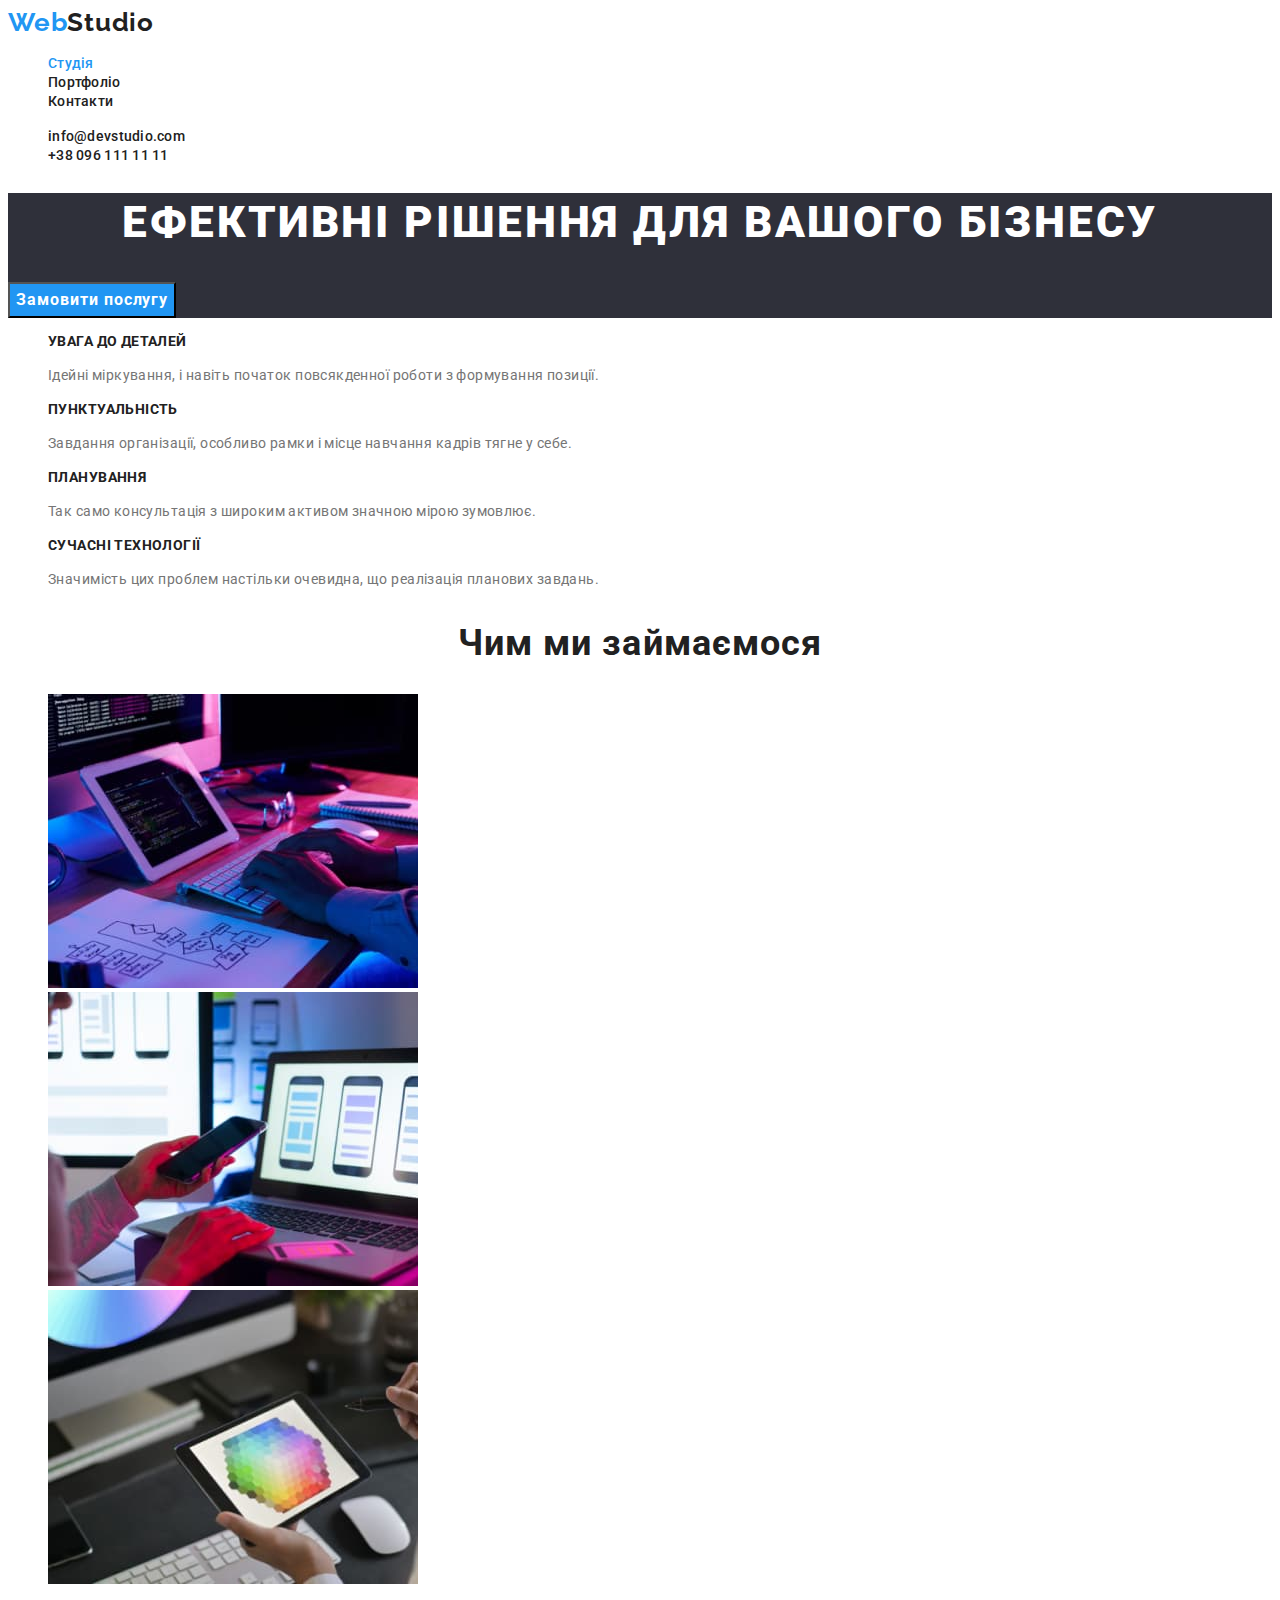
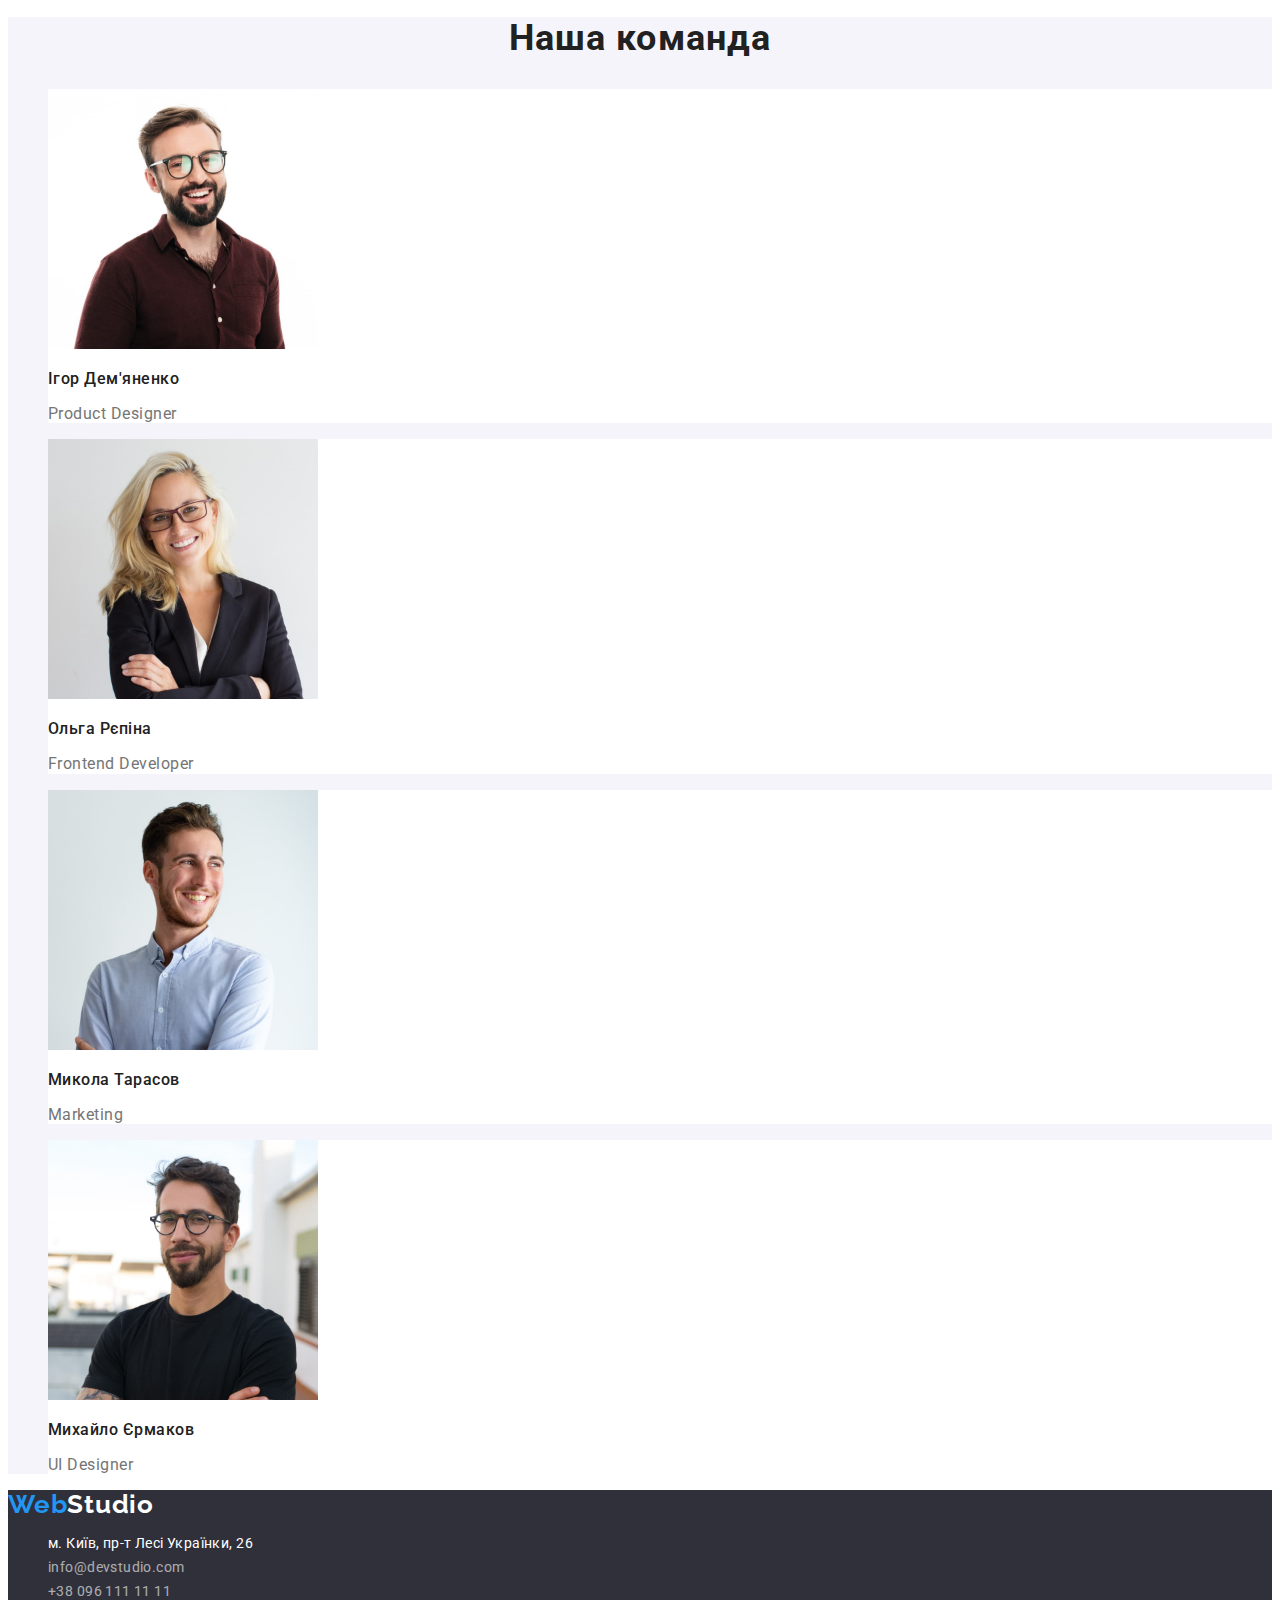
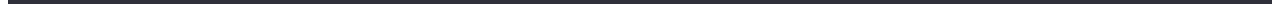
<file: index.html>
<!DOCTYPE html>
<html lang="uk">
  <head>
    <meta charset="UTF-8" />
    <meta http-equiv="X-UA-Compatible" content="IE=edge" />
    <meta name="viewport" content="width=device-width, initial-scale=1.0" />
    <title>Студія</title>
    <link rel="preconnect" href="https://fonts.googleapis.com" />
    <link rel="preconnect" href="https://fonts.gstatic.com" crossorigin />
    <link
      href="https://fonts.googleapis.com/css2?family=Raleway:wght@700&family=Roboto:wght@400;500;700;900&display=swap"
      rel="stylesheet"
    />
    <link rel="stylesheet" href="./css/styles.css" />
  </head>
  <body>
    <header class="page-header">
      <a class="logo link" href="./index.html"
        ><span class="logo-part">Web</span>Studio</a
      >
      <nav class="page-navigation">
        <ul class="menu list">
          <li>
            <a class="menu-link link current" href="./index.html">Студія</a>
          </li>
          <li>
            <a class="menu-link link" href="./portfolio.html">Портфоліо</a>
          </li>
          <li><a class="menu-link link" href="#contacts">Контакти</a></li>
        </ul>
      </nav>
      <ul class="list">
        <li>
          <a class="mail-link link" href="mailto:info@devstudio.com"
            >info@devstudio.com</a
          >
        </li>
        <li>
          <a class="phone-link link" href="tel:+380961111111"
            >+38 096 111 11 11</a
          >
        </li>
      </ul>
    </header>
    <main>
      <section class="hero">
        <h1 class="hero-title">Ефективні рішення для вашого бізнесу</h1>
        <button class="hero-button btn" type="button">Замовити послугу</button>
      </section>
      <section class="features">
        <h2 class="visually-hidden">Наші особливості</h2>
        <ul class="list">
          <li class="features-item">
            <h3 class="features-subtitle">Увага до деталей</h3>
            <p class="features-text">
              Ідейні міркування, і навіть початок повсякденної роботи з
              формування позиції.
            </p>
          </li>
          <li class="features-item">
            <h3 class="features-subtitle">Пунктуальність</h3>
            <p class="features-text">
              Завдання організації, особливо рамки і місце навчання кадрів тягне
              у себе.
            </p>
          </li>
          <li class="features-item">
            <h3 class="features-subtitle">Планування</h3>
            <p class="features-text">
              Так само консультація з широким активом значною мірою зумовлює.
            </p>
          </li>
          <li class="features-item">
            <h3 class="features-subtitle">Сучасні технології</h3>
            <p class="features-text">
              Значимість цих проблем настільки очевидна, що реалізація планових
              завдань.
            </p>
          </li>
        </ul>
      </section>
      <section class="work">
        <h2 class="section-title">Чим ми займаємося</h2>
        <ul class="list">
          <li class="work-item">
            <img
              class="img work-img"
              src="./images/images-index/box1.jpg"
              alt="верстка на ноутбуці"
              width="370"
              height="294"
            />
          </li>
          <li class="work-item">
            <img
              class="img work-img"
              src="./images/images-index/box2.jpg"
              alt="верстка на телефоні"
              width="370"
              height="294"
            />
          </li>
          <li class="work-item">
            <img
              class="img work-img"
              src="./images/images-index/box3.jpg"
              alt="графічний редактор"
              width="370"
              height="294"
            />
          </li>
        </ul>
      </section>
      <section class="team">
        <h2 class="section-title">Наша команда</h2>
        <ul class="list">
          <li class="team-item">
            <img
              class="img team-img"
              src="./images/images-index/photo-igor.jpg"
              alt="Ігор Дем'яненко фото"
              width="270"
              height="260"
            />
            <p class="team-name">Ігор Дем'яненко</p>
            <p class="team-place" lang="en">Product Designer</p>
          </li>
          <li class="team-item">
            <img
              class="img team-img"
              src="./images/images-index/photo-olga.jpg"
              alt="Ольга Рєпіна фото"
              width="270"
              height="260"
            />
            <p class="team-name">Ольга Рєпіна</p>
            <p class="team-place" lang="en">Frontend Developer</p>
          </li>
          <li class="team-item">
            <img
              class="img team-img"
              src="./images/images-index/photo-mykola.jpg"
              alt="Микола Тарасов фото"
              width="270"
              height="260"
            />
            <p class="team-name">Микола Тарасов</p>
            <p class="team-place" lang="en">Marketing</p>
          </li>
          <li class="team-item">
            <img
              class="img team-img"
              src="./images/images-index/photo-mychailo.jpg"
              alt="Михайло Єрмаков фото"
              width="270"
              height="260"
            />
            <p class="team-name">Михайло Єрмаков</p>
            <p class="team-place" lang="en">UI Designer</p>
          </li>
        </ul>
      </section>
    </main>
    <footer class="footer" id="contacts">
      <a class="logo link" href="./index.html"
        ><span class="logo-part-footer">Web</span>Studio</a
      >
      <address class="contacts">
        <ul class="list">
          <li>
            <a
              class="link contacts-address"
              href="https://goo.gl/maps/Pqn4MnMT374ScPbN7"
              target="_blank"
              rel="noopener noreferrer nofollow"
            >
              м. Київ, пр-т Лесі Українки, 26</a
            >
          </li>
          <li>
            <a class="link contacts-mail" href="mailto:info@devstudio.com"
              >info@devstudio.com</a
            >
          </li>
          <li>
            <a class="link contacts-phone" href="tel:+380961111111"
              >+38 096 111 11 11</a
            >
          </li>
        </ul>
      </address>
    </footer>
  </body>
</html>
</file>
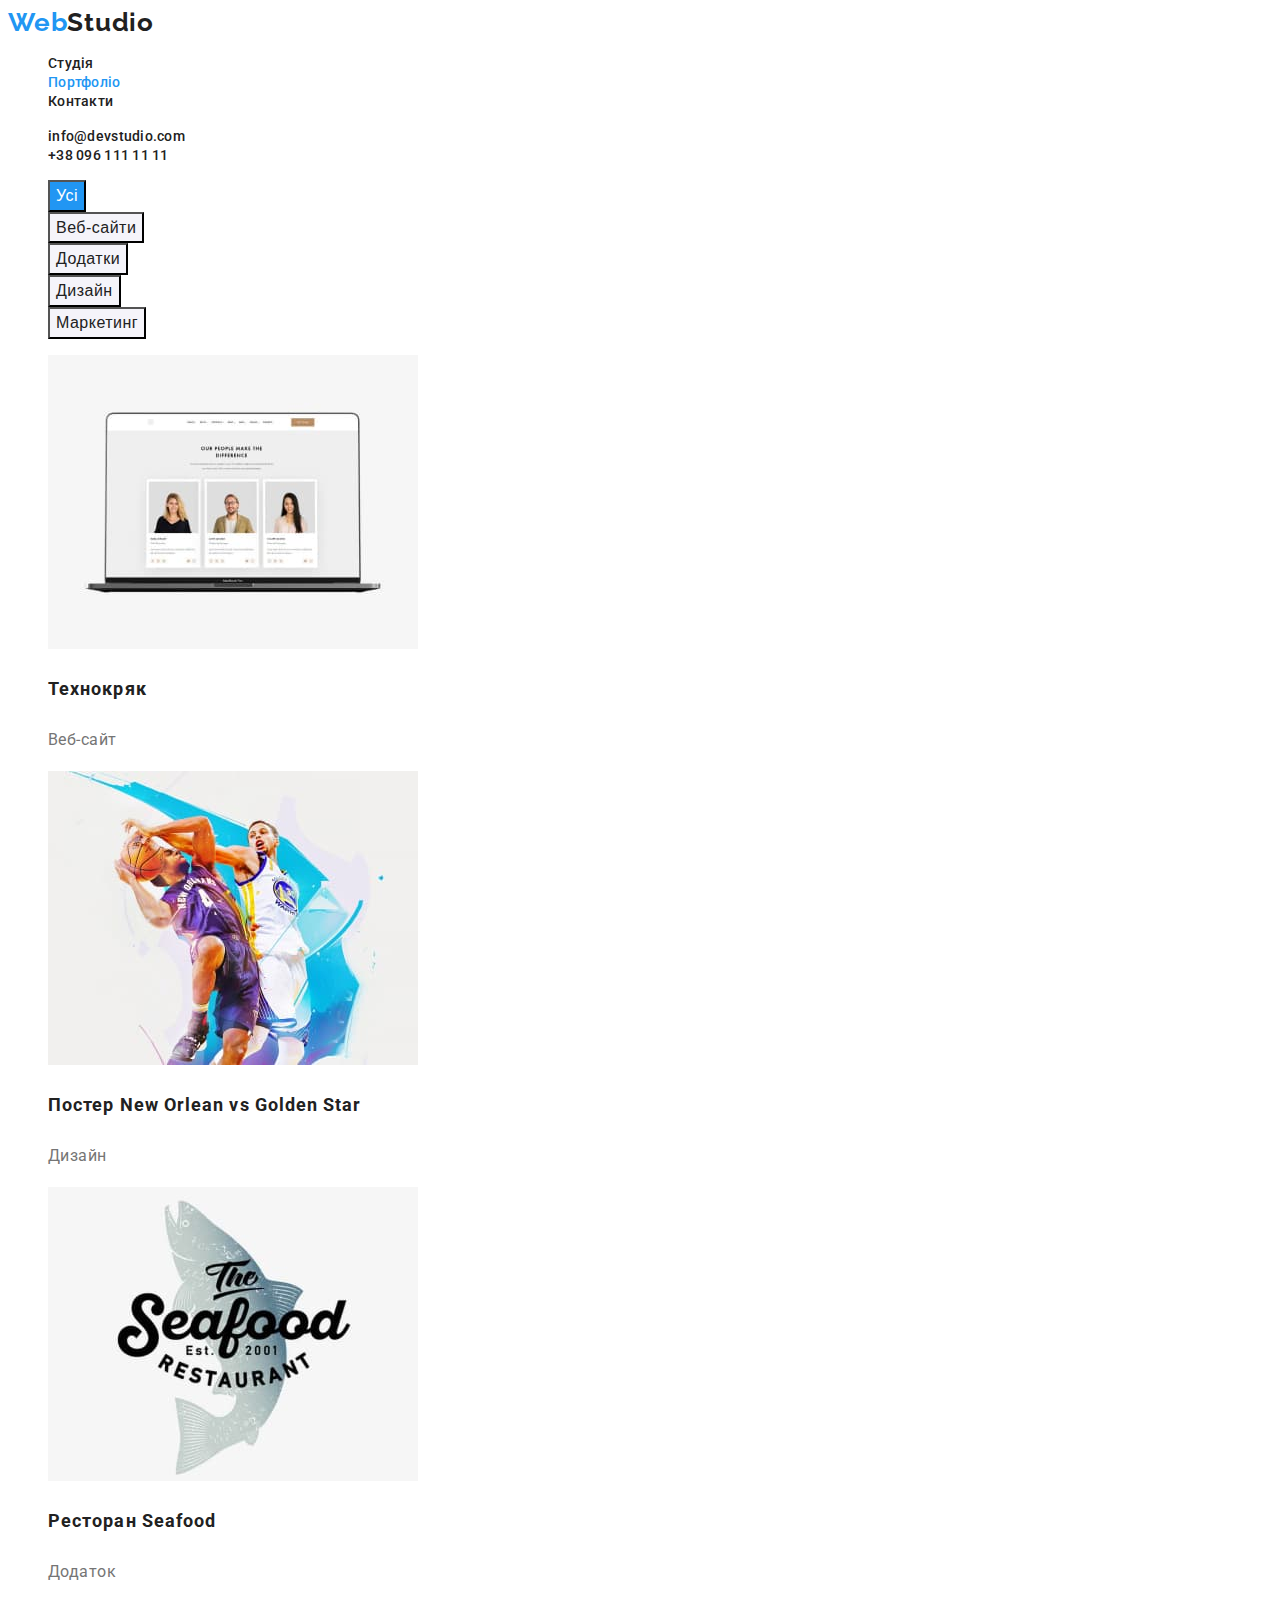
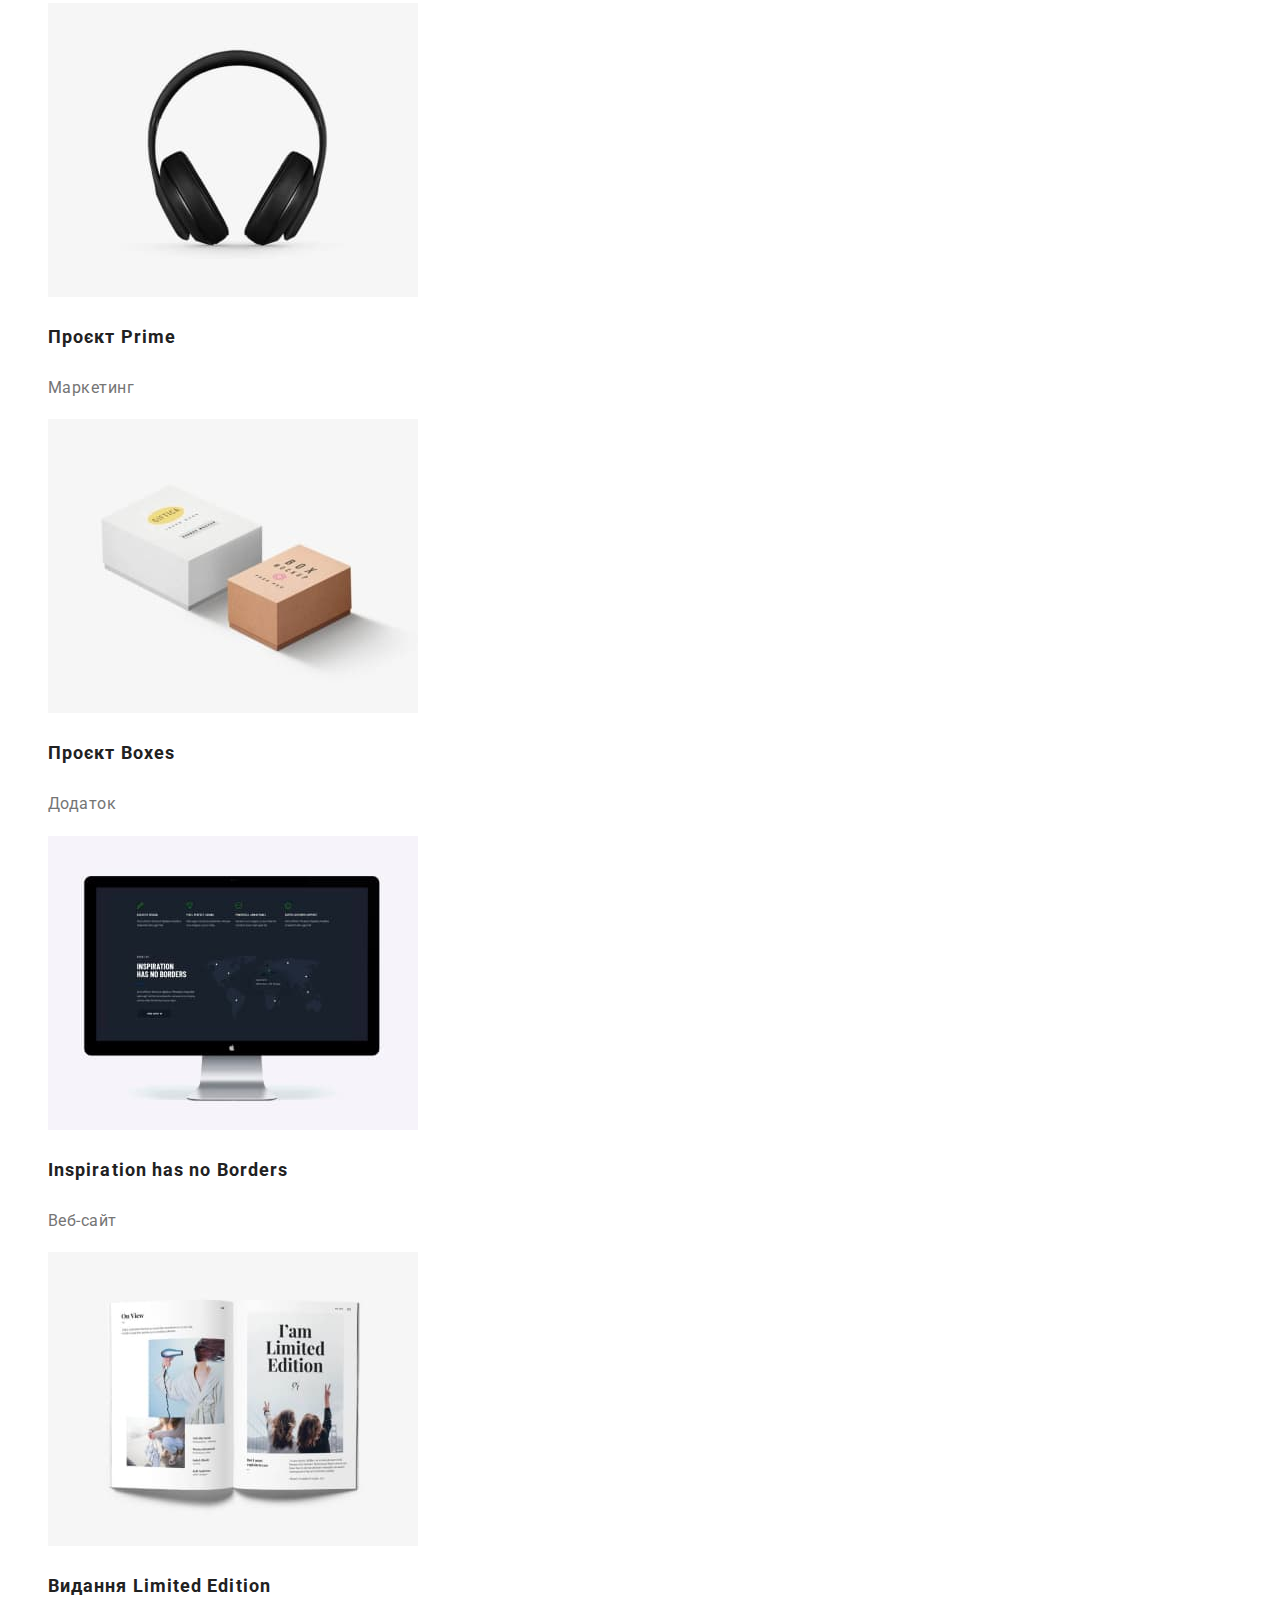
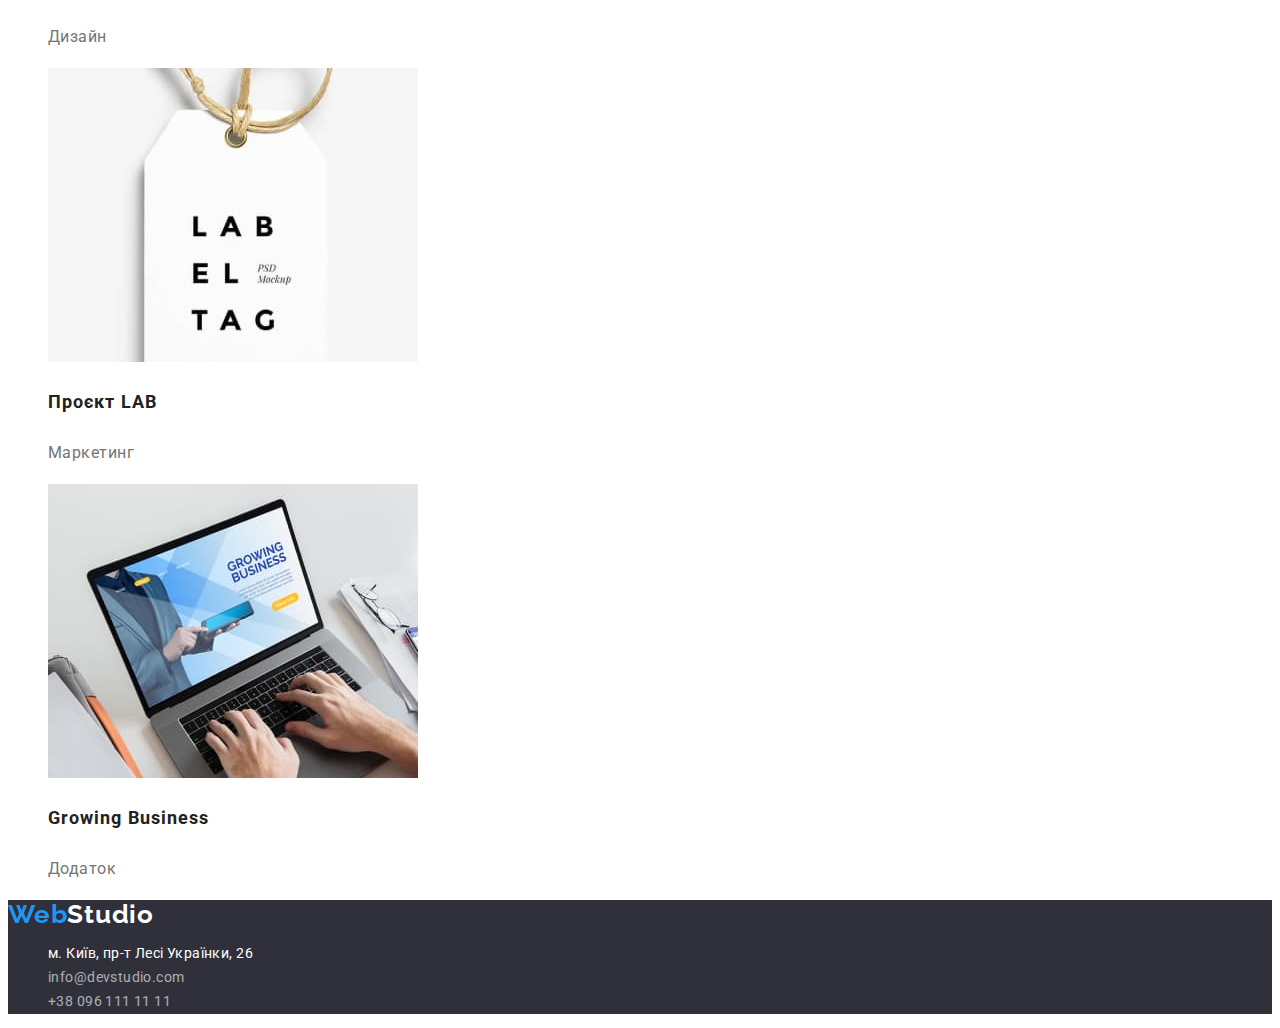
<file: portfolio.html>
<!DOCTYPE html>
<html lang="uk">
  <head>
    <meta charset="UTF-8" />
    <meta http-equiv="X-UA-Compatible" content="IE=edge" />
    <meta name="viewport" content="width=device-width, initial-scale=1.0" />
    <title>Портфоліо</title>
    <link rel="preconnect" href="https://fonts.googleapis.com" />
    <link rel="preconnect" href="https://fonts.gstatic.com" crossorigin />
    <link
      href="https://fonts.googleapis.com/css2?family=Raleway:wght@700&family=Roboto:wght@400;500;700;900&display=swap"
      rel="stylesheet"
    />
    <link rel="stylesheet" href="./css/styles.css" />
  </head>
  <body>
    <header class="page-header">
      <a class="logo link" href="./index.html"
        ><span class="logo-part">Web</span>Studio</a
      >
      <nav class="page-navigation">
        <ul class="menu list">
          <li><a class="menu-link link" href="./index.html">Студія</a></li>
          <li>
            <a class="menu-link link current" href="./portfolio.html"
              >Портфоліо</a
            >
          </li>
          <li><a class="menu-link link" href="#contacts">Контакти</a></li>
        </ul>
      </nav>
      <ul class="list">
        <li>
          <a class="mail-link link" href="mailto:info@devstudio.com"
            >info@devstudio.com</a
          >
        </li>
        <li>
          <a class="phone-link link" href="tel:+380961111111"
            >+38 096 111 11 11</a
          >
        </li>
      </ul>
    </header>
    <main>
      <section class="portfolio">
        <h2 class="visually-hidden">Портфоліо</h2>
        <ul class="list portfolio-menu">
          <li class="portfolio-menu-item">
            <button class="portfolio-button btn current" type="button">Усі</button>
          </li>
          <li class="portfolio-menu-item">
            <button class="portfolio-button btn" type="button">
              Веб-сайти
            </button>
          </li>
          <li class="portfolio-menu-item">
            <button class="portfolio-button btn" type="button">Додатки</button>
          </li>
          <li class="portfolio-menu-item">
            <button class="portfolio-button btn" type="button">Дизайн</button>
          </li>
          <li class="portfolio-menu-item">
            <button class="portfolio-button btn" type="button">
              Маркетинг
            </button>
          </li>
        </ul>

        <ul class="list portfolio-list">
          <li class="portfolio-list-item">
            <img
              class="img portfolio-img"
              src="./images/images-portfolio/project-1.jpg"
              alt="Проект веб-сайту"
              width="370"
              height="294"
            />
            <p class="portfolio-name">Технокряк</p>
            <p class="portfolio-text">Веб-сайт</p>
          </li>
          <li class="portfolio-list-item">
            <img
              class="img portfolio-img"
              src="./images/images-portfolio/project-2.jpg"
              alt="Постер із футболістами"
              width="370"
              height="294"
            />
            <p class="portfolio-name">
              Постер <span lang="en"> New Orlean vs Golden Star</span>
            </p>
            <p class="portfolio-text">Дизайн</p>
          </li>
          <li class="portfolio-list-item">
            <img
              class="img portfolio-img"
              src="./images/images-portfolio/project-3.jpg"
              alt="Проект ресторану"
              width="370"
              height="294"
            />
            <p class="portfolio-name">
              Ресторан <span lang="en">Seafood</span>
            </p>
            <p class="portfolio-text">Додаток</p>
          </li>
          <li class="portfolio-list-item">
            <img
              class="img portfolio-img"
              src="./images/images-portfolio/project-4.jpg"
              alt="Проект маркетингу"
              width="370"
              height="294"
            />
            <p class="portfolio-name">Проєкт <span lang="en">Prime</span></p>
            <p class="portfolio-text">Маркетинг</p>
          </li>
          <li class="portfolio-list-item">
            <img
              class="img portfolio-img"
              src="./images/images-portfolio/project-5.jpg"
              alt="Проект додатку"
              width="370"
              height="294"
            />
            <p class="portfolio-name">Проєкт <span lang="en">Boxes</span></p>
            <p class="portfolio-text">Додаток</p>
          </li>
          <li class="portfolio-list-item">
            <img
              class="img portfolio-img"
              src="./images/images-portfolio/project-6.jpg"
              alt="Проект веб-сайту"
              width="370"
              height="294"
            />
            <p class="portfolio-name" lang="en">Inspiration has no Borders</p>
            <p class="portfolio-text">Веб-сайт</p>
          </li>
          <li class="portfolio-list-item">
            <img
              class="img portfolio-img"
              src="./images/images-portfolio/project-7.jpg"
              alt="Проект Дизайну"
              width="370"
              height="294"
            />
            <p class="portfolio-name">
              Видання <span lang="en">Limited Edition</span>
            </p>
            <p class="portfolio-text">Дизайн</p>
          </li>
          <li class="portfolio-list-item">
            <img
              class="img portfolio-img"
              src="./images/images-portfolio/project-8.jpg"
              alt="Проект маркетингу"
              width="370"
              height="294"
            />
            <p class="portfolio-name">Проєкт <span lang="en">LAB</span></p>
            <p class="portfolio-text">Маркетинг</p>
          </li>
          <li class="portfolio-list-item">
            <img
              class="img portfolio-img"
              src="./images/images-portfolio/project-9.jpg"
              alt="Проект додатку"
              width="370"
              height="294"
            />
            <p class="portfolio-name" lang="en">Growing Business</p>
            <p class="portfolio-text">Додаток</p>
          </li>
        </ul>
      </section>
    </main>
    <footer class="footer" id="contacts">
      <a class="logo link" href="./index.html"
        ><span class="logo-part-footer">Web</span>Studio</a
      >
      <address class="contacts">
        <ul class="list">
          <li>
            <a
              class="link contacts-address"
              href="https://goo.gl/maps/Pqn4MnMT374ScPbN7"
              target="_blank"
              rel="noopener noreferrer nofollow"
            >
              м. Київ, пр-т Лесі Українки, 26</a
            >
          </li>
          <li>
            <a class="link contacts-mail" href="mailto:info@devstudio.com"
              >info@devstudio.com</a
            >
          </li>
          <li>
            <a class="link contacts-phone" href="tel:+380961111111"
              >+38 096 111 11 11</a
            >
          </li>
        </ul>
      </address>
    </footer>
  </body>
</html>
</file>
<file: css/styles.css>
:root {
  --accent-color: #2196f3;
  --primary-background: #ffffff;
  --secondary-background: #2f303a;
  --tertiary-background: #f5f4fa;
  --primary-text-color: #212121;
  --secondary-text-color: #757575;
  --tertiary-text-color: #ffffff;
  --hover-button-color: #188ce8;
}
body {
  background-color: var(--primary-background);
  font-family: "Roboto", sans-serif;
  color: var(--primary-text-color);
}
.link {
  text-decoration: none;
}
.list {
  list-style: none;
}
.btn {
  cursor: pointer;
}
.logo {
  font-family: "Raleway", sans-serif;
  font-weight: 700;
  font-size: 26px;
  line-height: 1.1;
  letter-spacing: 0.03em;
  color: inherit;
}
.logo-part {
  color: var(--accent-color);
}
.menu-link,
.mail-link,
.phone-link {
  font-weight: 500;
  font-size: 14px;
  line-height: 1.14;
  letter-spacing: 0.02em;
  color: inherit;
}
.menu-link:hover,
.menu-link:focus,
.mail-link:hover,
.mail-link:focus,
.phone-link:hover,
.phone-link:focus {
  color: var(--accent-color);
}
.link.current {
  color: var(--accent-color);
}
.footer {
  background-color: var(--secondary-background);
  color: var(--tertiary-text-color);
}
.logo-part-footer {
  color: var(--accent-color);
}
.contacts {
  font-style: normal;
  font-weight: 400;
  font-size: 14px;
  line-height: 1.71;
  letter-spacing: 0.03em;
}
.contacts-address,
.contacts-mail,
.contacts-phone {
  color: inherit;
}
.contacts-mail,
.contacts-phone {
  opacity: 60%;
}
.contacts-address:hover,
.contacts-address:focus,
.contacts-mail:hover,
.contacts-mail:focus,
.contacts-phone:hover,
.contacts-phone:focus {
  color: var(--accent-color);
}
.hero {
  background-color: var(--secondary-background);
}
.hero-title {
  font-family: "Roboto";
  font-style: normal;
  font-weight: 900;
  font-size: 44px;
  line-height: 1.36;
  text-align: center;
  letter-spacing: 0.06em;
  text-transform: uppercase;
  color: var(--tertiary-text-color);
}
.hero-button {
  font-family: inherit;
  font-weight: 700;
  font-size: 16px;
  line-height: 1.86;
  display: flex;
  align-items: center;
  text-align: center;
  letter-spacing: 0.06em;
  background-color: var(--accent-color);
  color: var(--tertiary-text-color);
}
.hero-button:hover,
.hero-button:focus {
  background-color: var(--hover-button-color);
}
.visually-hidden {
  position: absolute;
  white-space: nowrap;
  width: 1px;
  height: 1px;
  overflow: hidden;
  border: 0;
  padding: 0;
  clip: rect(0 0 0 0);
  clip-path: inset(50%);
  margin: -1px;
}
.features-subtitle {
  font-weight: 700;
  font-size: 14px;
  line-height: 1.14;
  letter-spacing: 0.03em;
  text-transform: uppercase;
}
.features-text {
  font-weight: 400;
  font-size: 14px;
  line-height: 1.71;
  letter-spacing: 0.03em;
  color: var(--secondary-text-color);
}
.section-title {
  font-weight: 700;
  font-size: 36px;
  line-height: 1.17;
  text-align: center;
  letter-spacing: 0.03em;
}
.team {
  background-color: var(--tertiary-background);
}

.team-name {
  font-weight: 500;
  font-size: 16px;
  line-height: 1.19;
  letter-spacing: 0.03em;
}
.team-place {
  font-family: "Roboto";
  font-style: normal;
  font-weight: 400;
  font-size: 16px;
  line-height: 1.19;
  letter-spacing: 0.03em;
  color: var(--secondary-text-color);
}
.team-item {
  background-color: var(--primary-background);
}
.portfolio-button {
  font-weight: 500;
  font-size: 16px;
  line-height: 1.62;
  letter-spacing: 0.03em;
  color: inherit;
  background-color: var(--tertiary-background);
}
.portfolio-button:hover,
.portfolio-button:focus {
  color: var(--tertiary-text-color);
  background-color: var(--accent-color);
}
.btn.current {
  background-color: var(--accent-color);
  color: var(--tertiary-text-color);
}
.portfolio-name {
  font-weight: 700;
  font-size: 18px;
  line-height: 2;
  letter-spacing: 0.06em;
}
.portfolio-text {
  font-weight: 400;
  font-size: 16px;
  line-height: 1.88;
  letter-spacing: 0.03em;
  color: var(--secondary-text-color);
}
</file>
